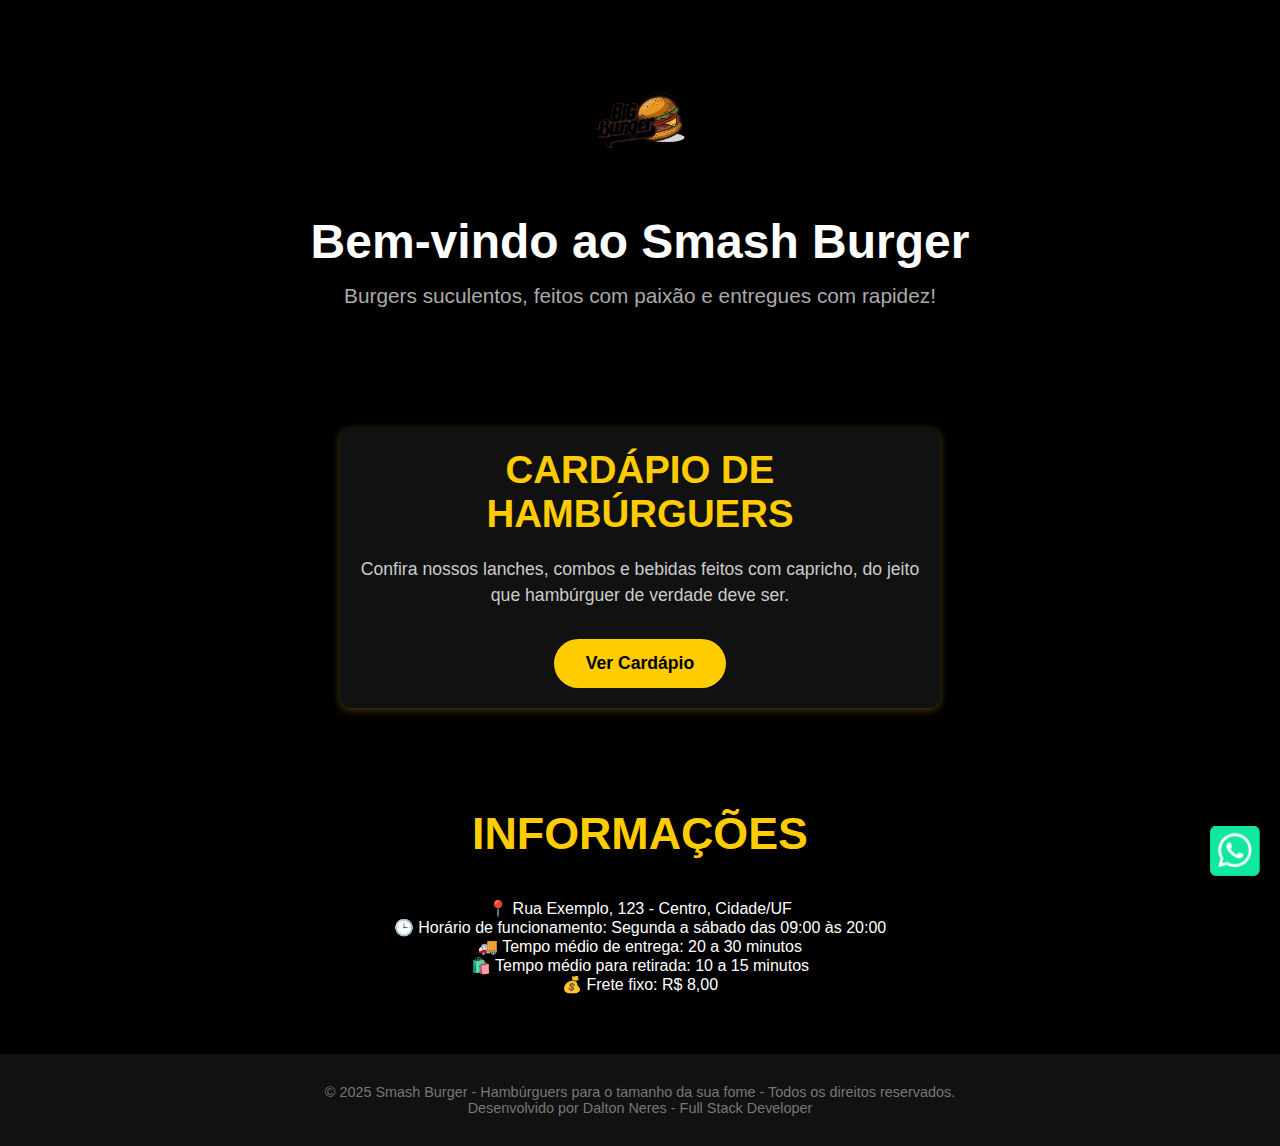
<file: index.html>
<!DOCTYPE html>
<html lang="pt-BR">

<head>
    <meta charset="UTF-8" />
    <meta name="viewport" content="width=device-width, initial-scale=1.0" />
    <title>Smash Burger | O Melhor Hambúrguer da Cidade</title>
    <link rel="icon" type="image/png" href="favicon.png" title="Big Burger">
    <link rel="stylesheet" href="style.css">
</head>

<body>

<header>
    <div class="logo">
        <img src="favicon.png" alt="Logo Smash Burger" title="Smash Burger Logo">
    </div>
    <h1>Bem-vindo ao Smash Burger</h1>
    <p>Burgers suculentos, feitos com paixão e entregues com rapidez!</p>
</header>

    <section id="lanches">
        <h2>Cardápio de Hambúrguers</h2>
        <p>Confira nossos lanches, combos e bebidas feitos com capricho, do jeito que hambúrguer de verdade deve ser.
        </p>
        <a href="cardapio.html" class="btn-ver-cardapio">Ver Cardápio</a>
    </section>

<section id="informacoes">
    <h2>Informações</h2>
    <p>📍 Rua Exemplo, 123 - Centro, Cidade/UF</p>
    <p>🕒 Horário de funcionamento: Segunda a sábado das 09:00 às 20:00</p>
    <p>🚚 Tempo médio de entrega: 20 a 30 minutos</p>
    <p>🛍️ Tempo médio para retirada: 10 a 15 minutos</p>
    <p>💰 Frete fixo: R$ 8,00</p>
</section>

    <a href="https://wa.me/5511999999999" target="_blank" title="Solicite seu Delivery!" class="whatsapp-link">
        <img src="whatsapp.png" alt="WhatsApp" />
    </a>

    <footer>
        <p>&copy; 2025 Smash Burger - Hambúrguers para o tamanho da sua fome - Todos os direitos reservados.</p>
      <p>
    Desenvolvido por 
    <a href="https://github.com/daltonneres" target="_blank" style="color: #777; text-decoration: none;">
      Dalton Neres - Full Stack Developer
    </a>
  </p>
</footer>

</body>

</html>
</file>
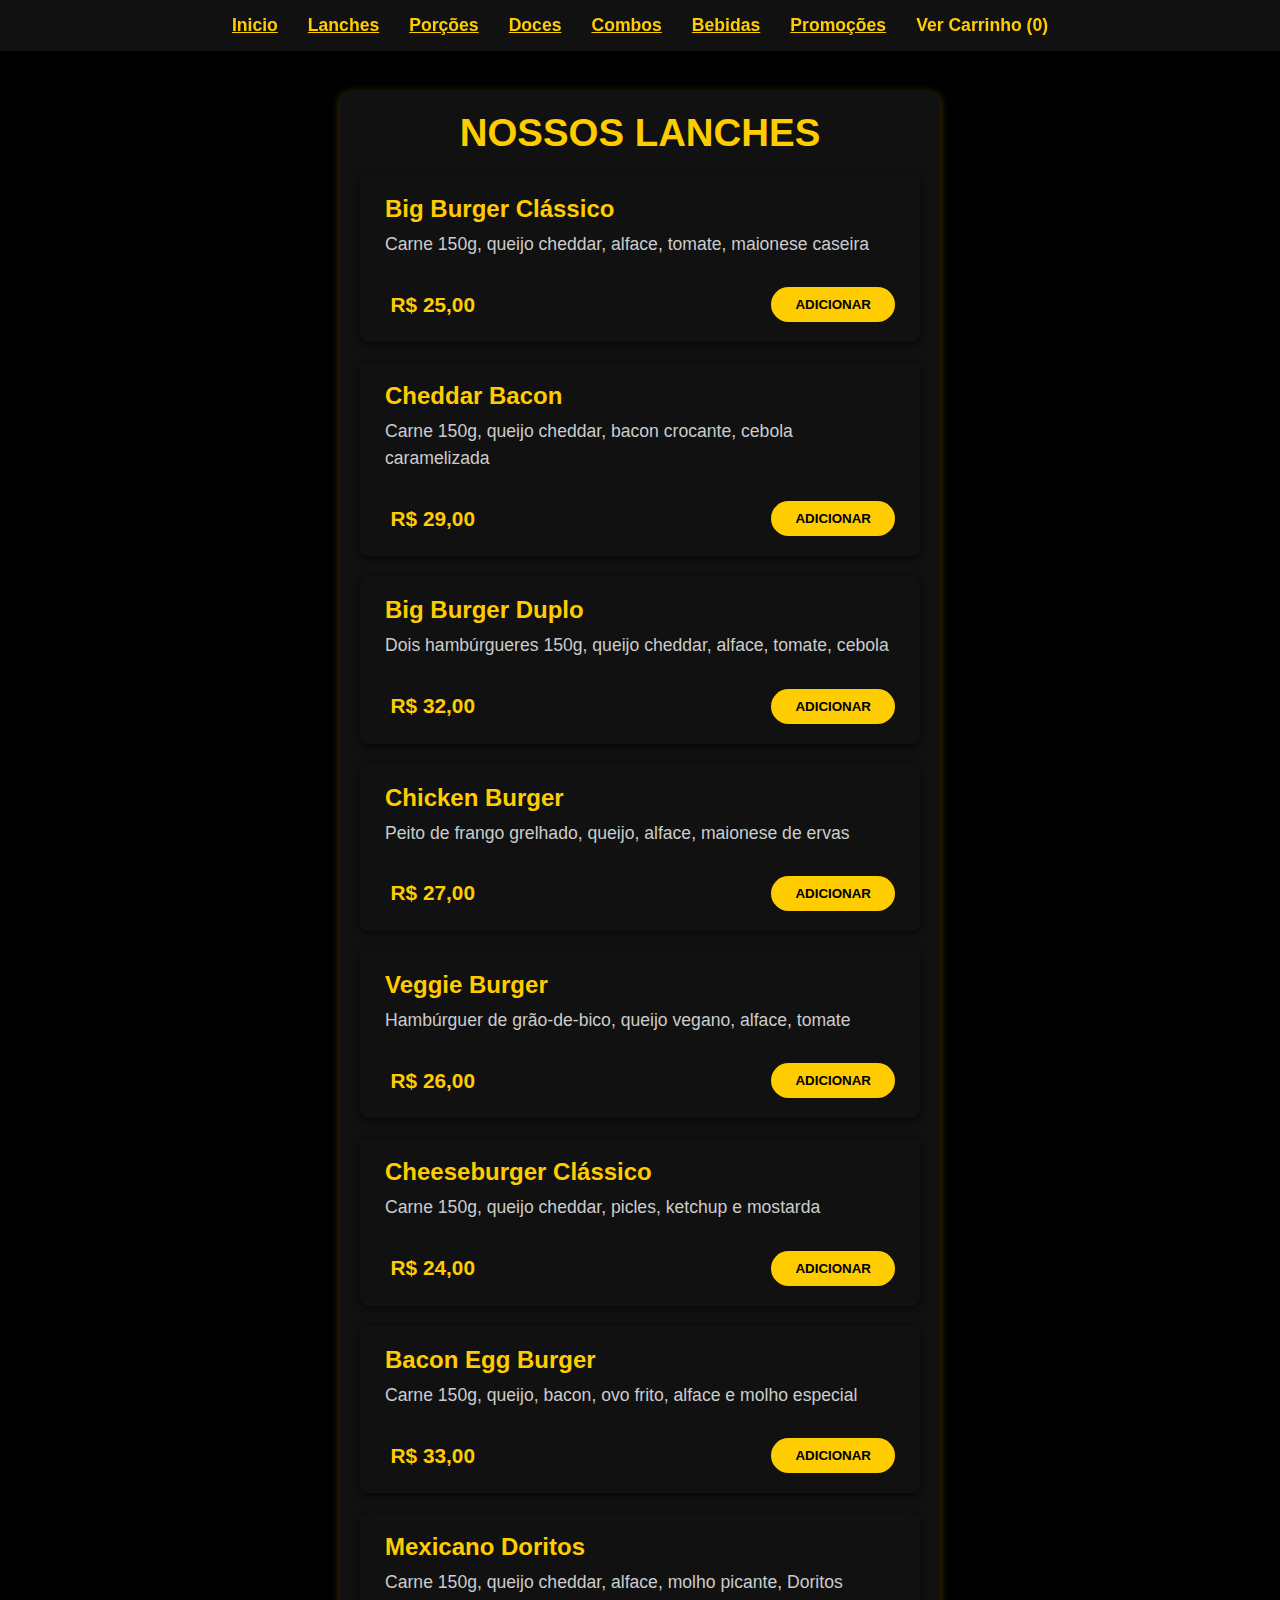
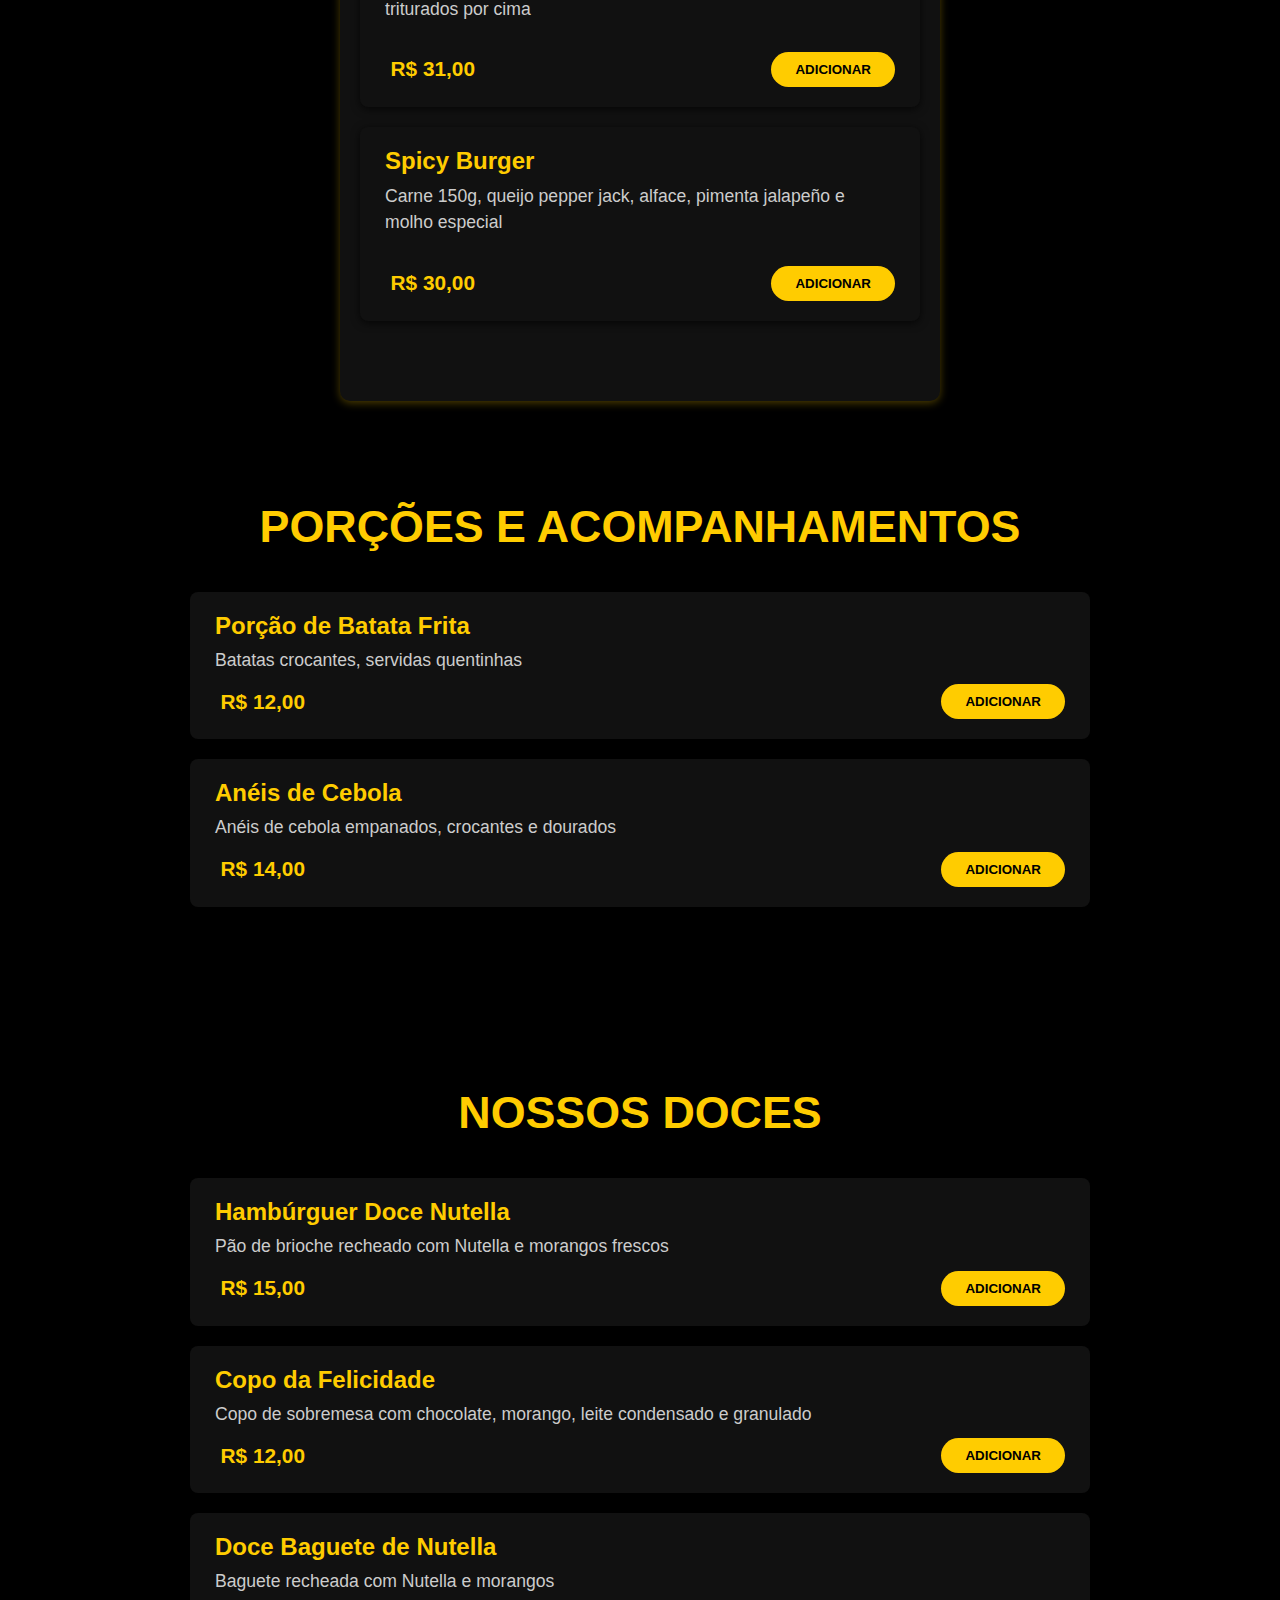
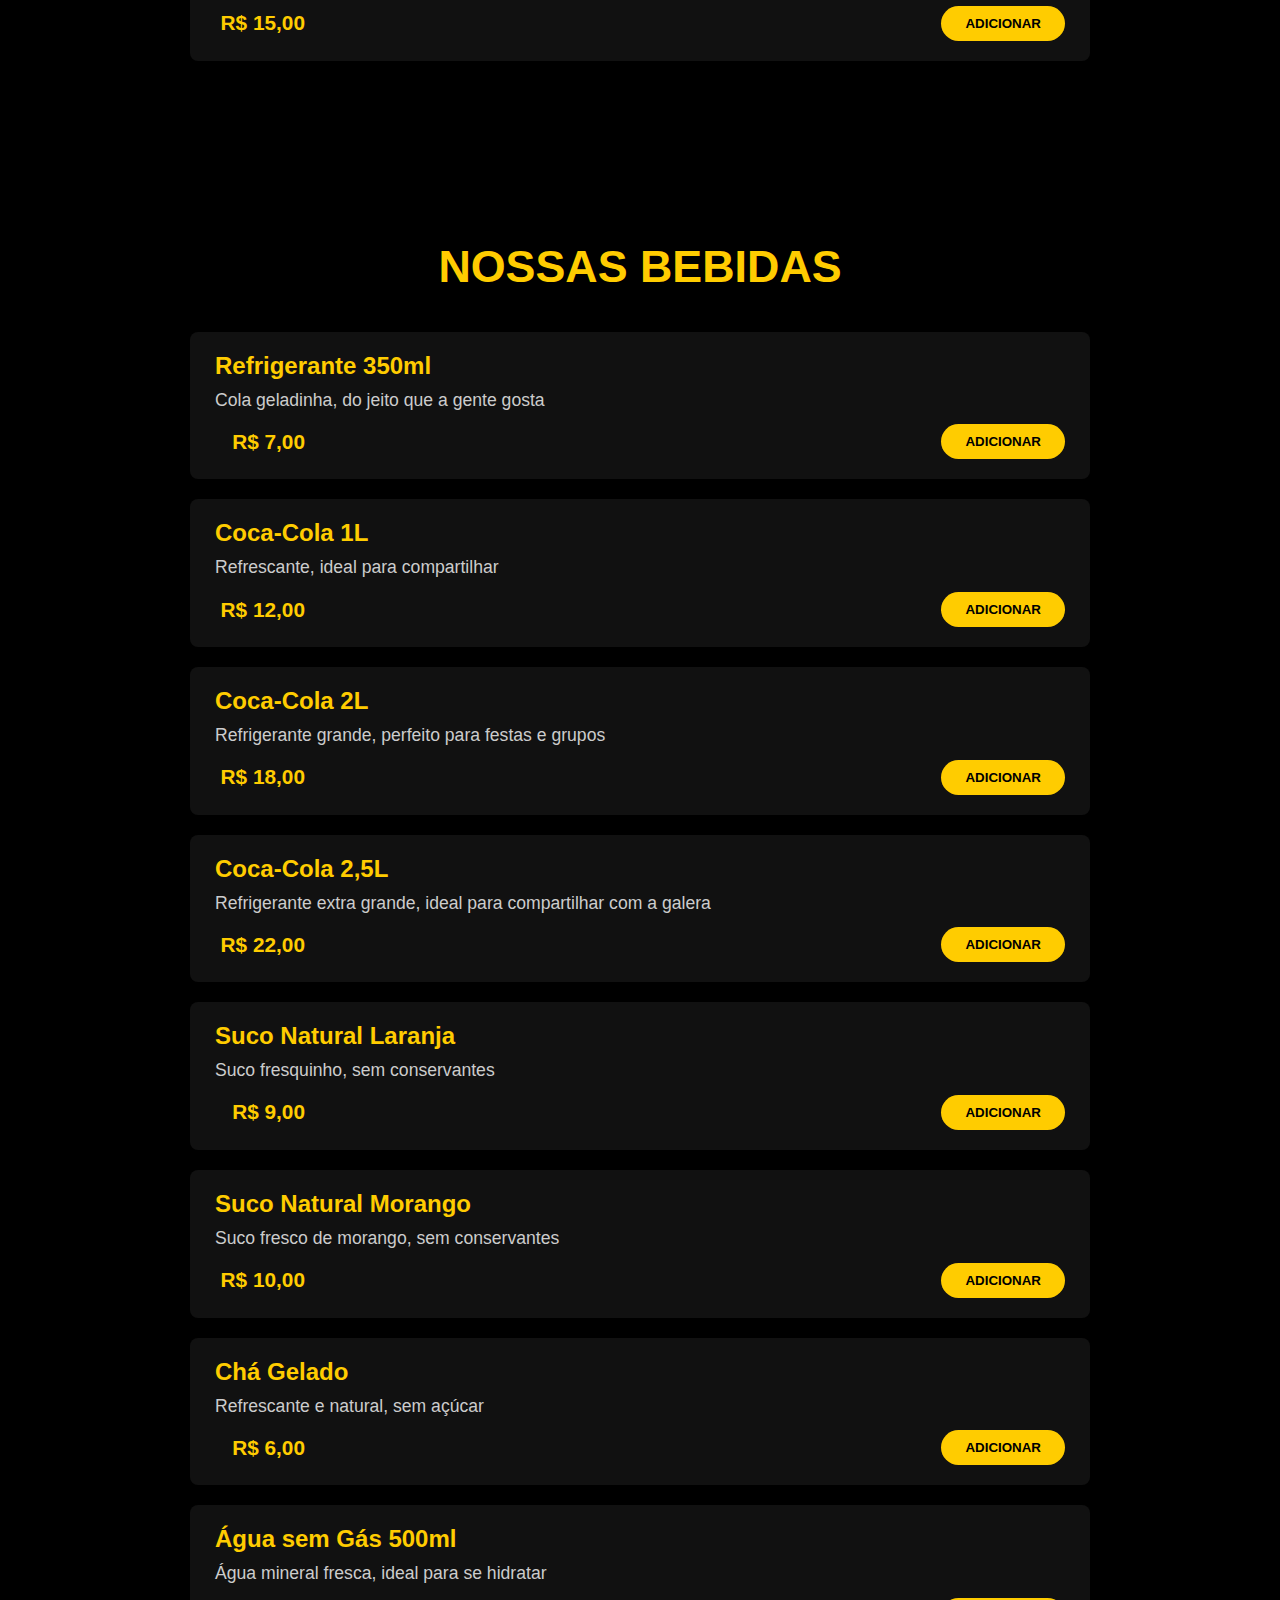
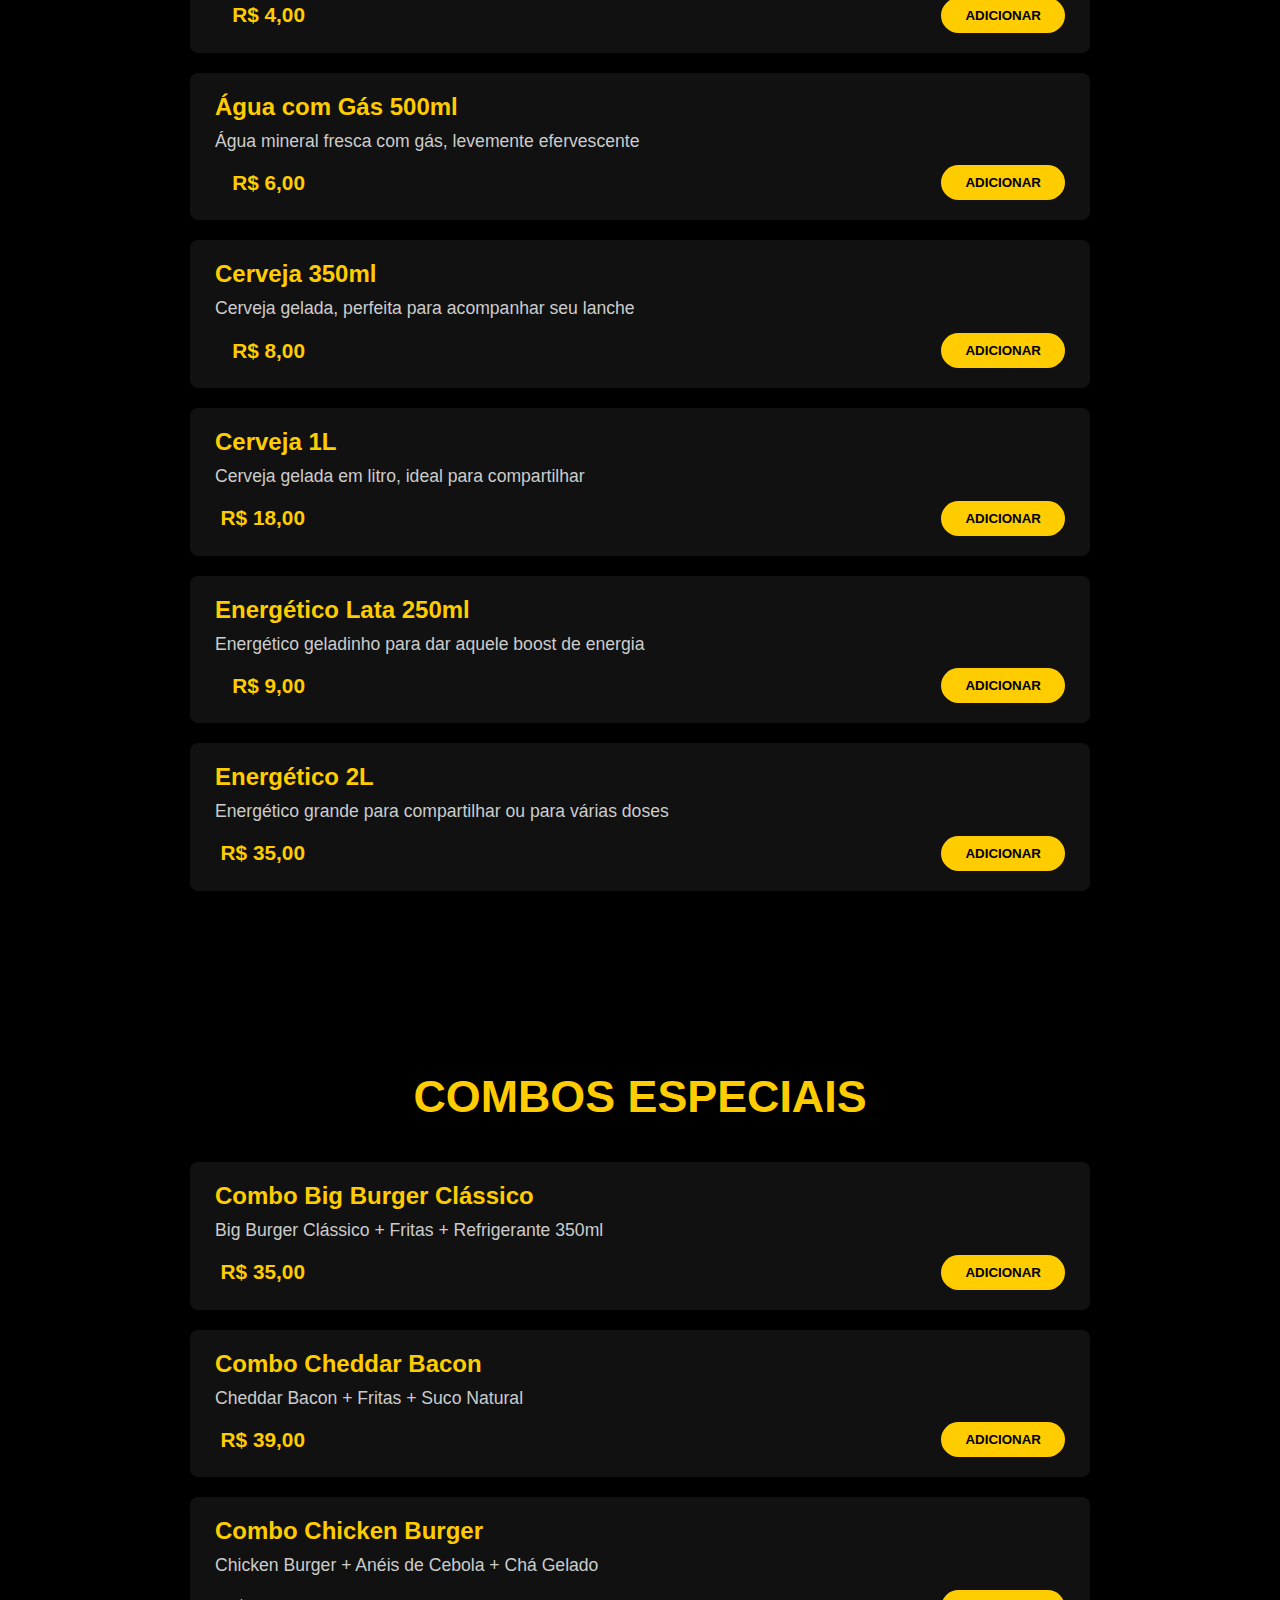
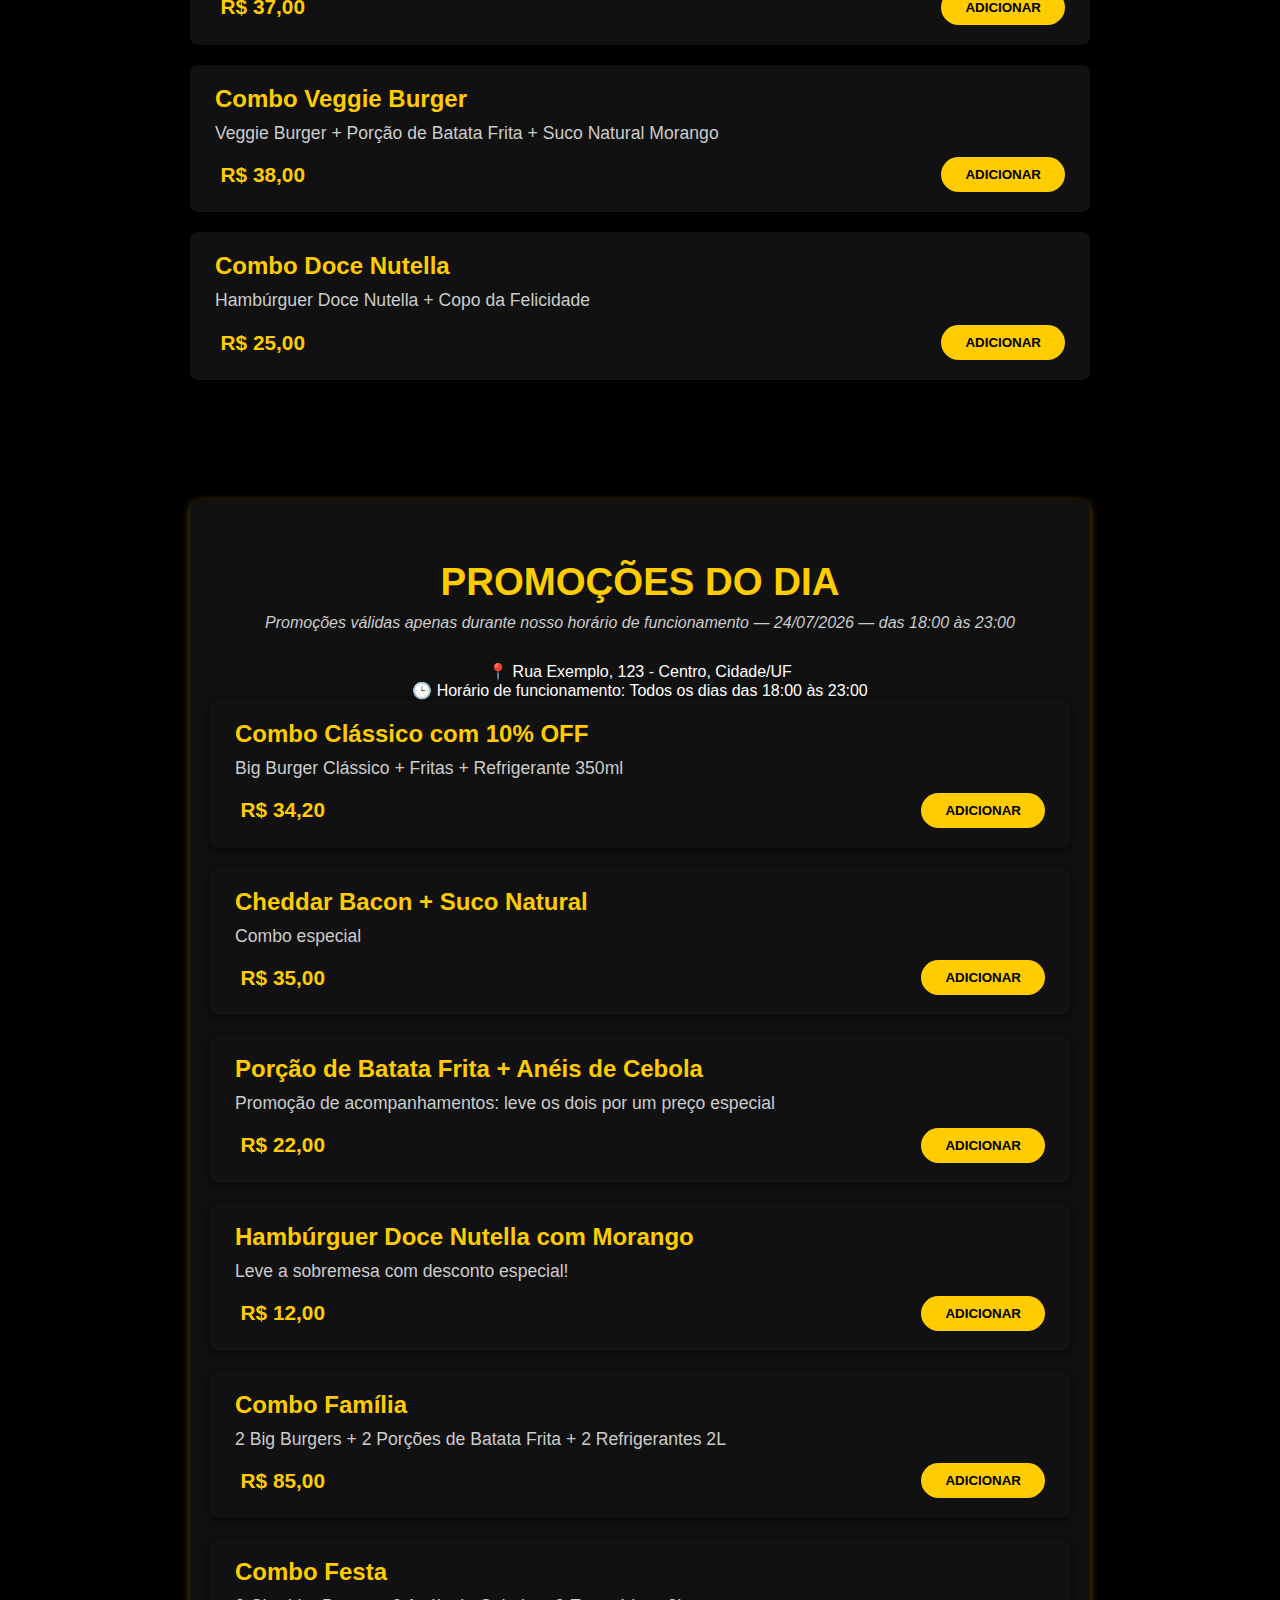
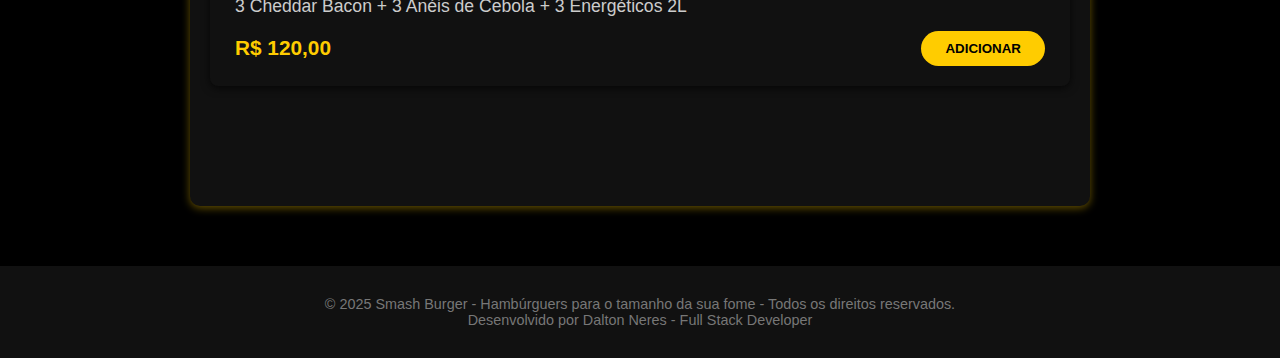
<file: cardapio.html>
<!DOCTYPE html>
<html lang="pt-BR">

<head>
    <meta charset="UTF-8" />
    <meta name="viewport" content="width=device-width, initial-scale=1" />
    <title>Cardápio | Smash Burger | O Melhor Hambúrguer da Cidade</title>
    <link rel="icon" type="image/png" href="favicon.png" title="Big Burger">
    <link rel="stylesheet" href="style.css" />
</head>

<body>

    <header class="menu-cardapio">
        <nav>
            <ul>
                <li><a href="index.html">Inicio</a></li>
                <li><a href="#lanches">Lanches</a></li>
                <li><a href="#porcoes">Porções</a></li>
                <li><a href="#doces">Doces</a></li>
                <li><a href="#combos">Combos</a></li>
                <li><a href="#bebidas">Bebidas</a></li>
                <li><a href="#promocoes">Promoções</a></li>
                <li><button id="btn-ver-carrinho">Ver Carrinho (<span id="contador-itens">0</span>)</button></li>
            </ul>
        </nav>
    </header>

    <main>
        <!-- Lanches salgados -->
        <section id="lanches">
            <h2>Nossos Lanches</h2>
            <ul class="lista-lanches">
                <li class="lanche-item">
                    <h3>Big Burger Clássico</h3>
                    <p>Carne 150g, queijo cheddar, alface, tomate, maionese caseira</p>
                    <span class="preco">R$ 25,00</span>
                    <button class="btn-adicionar" data-produto="Big Burger Clássico"
                        data-preco="25.00">Adicionar</button>
                </li>
                <li class="lanche-item">
                    <h3>Cheddar Bacon</h3>
                    <p>Carne 150g, queijo cheddar, bacon crocante, cebola caramelizada</p>
                    <span class="preco">R$ 29,00</span>
                    <button class="btn-adicionar" data-produto="Cheddar Bacon" data-preco="29.00">Adicionar</button>
                </li>
                <li class="lanche-item">
                    <h3>Big Burger Duplo</h3>
                    <p>Dois hambúrgueres 150g, queijo cheddar, alface, tomate, cebola</p>
                    <span class="preco">R$ 32,00</span>
                    <button class="btn-adicionar" data-produto="Big Burger Duplo" data-preco="32.00">Adicionar</button>
                </li>
                <li class="lanche-item">
                    <h3>Chicken Burger</h3>
                    <p>Peito de frango grelhado, queijo, alface, maionese de ervas</p>
                    <span class="preco">R$ 27,00</span>
                    <button class="btn-adicionar" data-produto="Chicken Burger" data-preco="27.00">Adicionar</button>
                </li>
                <li class="lanche-item">
                    <h3>Veggie Burger</h3>
                    <p>Hambúrguer de grão-de-bico, queijo vegano, alface, tomate</p>
                    <span class="preco">R$ 26,00</span>
                    <button class="btn-adicionar" data-produto="Veggie Burger" data-preco="26.00">Adicionar</button>
                </li>
                <li class="lanche-item">
                    <h3>Cheeseburger Clássico</h3>
                    <p>Carne 150g, queijo cheddar, picles, ketchup e mostarda</p>
                    <span class="preco">R$ 24,00</span>
                    <button class="btn-adicionar" data-produto="Cheeseburger Clássico"
                        data-preco="24.00">Adicionar</button>
                </li>
                <li class="lanche-item">
                    <h3>Bacon Egg Burger</h3>
                    <p>Carne 150g, queijo, bacon, ovo frito, alface e molho especial</p>
                    <span class="preco">R$ 33,00</span>
                    <button class="btn-adicionar" data-produto="Bacon Egg Burger" data-preco="33.00">Adicionar</button>
                </li>
                <!-- Novos lanches -->
                <li class="lanche-item">
                    <h3>Mexicano Doritos</h3>
                    <p>Carne 150g, queijo cheddar, alface, molho picante, Doritos triturados por cima</p>
                    <span class="preco">R$ 31,00</span>
                    <button class="btn-adicionar" data-produto="Mexicano Doritos" data-preco="31.00">Adicionar</button>
                </li>
                <li class="lanche-item">
                    <h3>Spicy Burger</h3>
                    <p>Carne 150g, queijo pepper jack, alface, pimenta jalapeño e molho especial</p>
                    <span class="preco">R$ 30,00</span>
                    <button class="btn-adicionar" data-produto="Spicy Burger" data-preco="30.00">Adicionar</button>
                </li>
            </ul>
        </section>

        <!-- Porções e acompanhamentos -->
        <section id="porcoes">
            <h2>Porções e Acompanhamentos</h2>
            <ul class="lista-lanches">
                <li class="lanche-item">
                    <h3>Porção de Batata Frita</h3>
                    <p>Batatas crocantes, servidas quentinhas</p>
                    <span class="preco">R$ 12,00</span>
                    <button class="btn-adicionar" data-produto="Porção de Batata Frita"
                        data-preco="12.00">Adicionar</button>
                </li>
                <li class="lanche-item">
                    <h3>Anéis de Cebola</h3>
                    <p>Anéis de cebola empanados, crocantes e dourados</p>
                    <span class="preco">R$ 14,00</span>
                    <button class="btn-adicionar" data-produto="Anéis de Cebola" data-preco="14.00">Adicionar</button>
                </li>
            </ul>
        </section>

        <!-- Doces -->
        <section id="doces">
            <h2>Nossos Doces</h2>
            <ul class="lista-lanches">
                <li class="lanche-item">
                    <h3>Hambúrguer Doce Nutella</h3>
                    <p>Pão de brioche recheado com Nutella e morangos frescos</p>
                    <span class="preco">R$ 15,00</span>
                    <button class="btn-adicionar" data-produto="Hambúrguer Doce Nutella"
                        data-preco="15.00">Adicionar</button>
                </li>
                <li class="lanche-item">
                    <h3>Copo da Felicidade</h3>
                    <p>Copo de sobremesa com chocolate, morango, leite condensado e granulado</p>
                    <span class="preco">R$ 12,00</span>
                    <button class="btn-adicionar" data-produto="Copo da Felicidade"
                        data-preco="12.00">Adicionar</button>
                </li>
                <li class="lanche-item">
                    <h3>Doce Baguete de Nutella</h3>
                    <p>Baguete recheada com Nutella e morangos</p>
                    <span class="preco">R$ 15,00</span>
                    <button class="btn-adicionar" data-produto="Doce Baguete de Nutella"
                        data-preco="15.00">Adicionar</button>
                </li>
            </ul>
        </section>

        <!-- Bebidas -->
        <section id="bebidas">
            <h2>Nossas Bebidas</h2>
            <ul class="lista-lanches">
                <li class="lanche-item">
                    <h3>Refrigerante 350ml</h3>
                    <p>Cola geladinha, do jeito que a gente gosta</p>
                    <span class="preco">R$ 7,00</span>
                    <button class="btn-adicionar" data-produto="Refrigerante 350ml" data-preco="7.00">Adicionar</button>
                </li>
                <li class="lanche-item">
                    <h3>Coca-Cola 1L</h3>
                    <p>Refrescante, ideal para compartilhar</p>
                    <span class="preco">R$ 12,00</span>
                    <button class="btn-adicionar" data-produto="Coca-Cola 1L" data-preco="12.00">Adicionar</button>
                </li>
                <li class="lanche-item">
                    <h3>Coca-Cola 2L</h3>
                    <p>Refrigerante grande, perfeito para festas e grupos</p>
                    <span class="preco">R$ 18,00</span>
                    <button class="btn-adicionar" data-produto="Coca-Cola 2L" data-preco="18.00">Adicionar</button>
                </li>
                <li class="lanche-item">
                    <h3>Coca-Cola 2,5L</h3>
                    <p>Refrigerante extra grande, ideal para compartilhar com a galera</p>
                    <span class="preco">R$ 22,00</span>
                    <button class="btn-adicionar" data-produto="Coca-Cola 2,5L" data-preco="22.00">Adicionar</button>
                </li>
                <li class="lanche-item">
                    <h3>Suco Natural Laranja</h3>
                    <p>Suco fresquinho, sem conservantes</p>
                    <span class="preco">R$ 9,00</span>
                    <button class="btn-adicionar" data-produto="Suco Natural Laranja"
                        data-preco="9.00">Adicionar</button>
                </li>
                <li class="lanche-item">
                    <h3>Suco Natural Morango</h3>
                    <p>Suco fresco de morango, sem conservantes</p>
                    <span class="preco">R$ 10,00</span>
                    <button class="btn-adicionar" data-produto="Suco Natural Morango"
                        data-preco="10.00">Adicionar</button>
                </li>
                <li class="lanche-item">
                    <h3>Chá Gelado</h3>
                    <p>Refrescante e natural, sem açúcar</p>
                    <span class="preco">R$ 6,00</span>
                    <button class="btn-adicionar" data-produto="Chá Gelado" data-preco="6.00">Adicionar</button>
                </li>
                <li class="lanche-item">
                    <h3>Água sem Gás 500ml</h3>
                    <p>Água mineral fresca, ideal para se hidratar</p>
                    <span class="preco">R$ 4,00</span>
                    <button class="btn-adicionar" data-produto="Água sem Gás 500ml" data-preco="4.00">Adicionar</button>
                </li>
                <li class="lanche-item">
                    <h3>Água com Gás 500ml</h3>
                    <p>Água mineral fresca com gás, levemente efervescente</p>
                    <span class="preco">R$ 6,00</span>
                    <button class="btn-adicionar" data-produto="Água com Gás 500ml" data-preco="6.00">Adicionar</button>
                </li>
                <li class="lanche-item">
                    <h3>Cerveja 350ml</h3>
                    <p>Cerveja gelada, perfeita para acompanhar seu lanche</p>
                    <span class="preco">R$ 8,00</span>
                    <button class="btn-adicionar" data-produto="Cerveja 350ml" data-preco="8.00">Adicionar</button>
                </li>
                <li class="lanche-item">
                    <h3>Cerveja 1L</h3>
                    <p>Cerveja gelada em litro, ideal para compartilhar</p>
                    <span class="preco">R$ 18,00</span>
                    <button class="btn-adicionar" data-produto="Cerveja 1L" data-preco="18.00">Adicionar</button>
                </li>
                <li class="lanche-item">
                    <h3>Energético Lata 250ml</h3>
                    <p>Energético geladinho para dar aquele boost de energia</p>
                    <span class="preco">R$ 9,00</span>
                    <button class="btn-adicionar" data-produto="Energético Lata 250ml"
                        data-preco="9.00">Adicionar</button>
                </li>
                <li class="lanche-item">
                    <h3>Energético 2L</h3>
                    <p>Energético grande para compartilhar ou para várias doses</p>
                    <span class="preco">R$ 35,00</span>
                    <button class="btn-adicionar" data-produto="Energético 2L" data-preco="35.00">Adicionar</button>
                </li>
            </ul>
        </section>

        <!-- Combos -->
        <section id="combos">
            <h2>Combos Especiais</h2>
            <ul class="lista-lanches">
                <li class="lanche-item">
                    <h3>Combo Big Burger Clássico</h3>
                    <p>Big Burger Clássico + Fritas + Refrigerante 350ml</p>
                    <span class="preco">R$ 35,00</span>
                    <button class="btn-adicionar" data-produto="Combo Big Burger Clássico"
                        data-preco="35.00">Adicionar</button>
                </li>
                <li class="lanche-item">
                    <h3>Combo Cheddar Bacon</h3>
                    <p>Cheddar Bacon + Fritas + Suco Natural</p>
                    <span class="preco">R$ 39,00</span>
                    <button class="btn-adicionar" data-produto="Combo Cheddar Bacon"
                        data-preco="39.00">Adicionar</button>
                </li>
                <li class="lanche-item">
                    <h3>Combo Chicken Burger</h3>
                    <p>Chicken Burger + Anéis de Cebola + Chá Gelado</p>
                    <span class="preco">R$ 37,00</span>
                    <button class="btn-adicionar" data-produto="Combo Chicken Burger"
                        data-preco="37.00">Adicionar</button>
                </li>
                <li class="lanche-item">
                    <h3>Combo Veggie Burger</h3>
                    <p>Veggie Burger + Porção de Batata Frita + Suco Natural Morango</p>
                    <span class="preco">R$ 38,00</span>
                    <button class="btn-adicionar" data-produto="Combo Veggie Burger"
                        data-preco="38.00">Adicionar</button>
                </li>
                <li class="lanche-item">
                    <h3>Combo Doce Nutella</h3>
                    <p>Hambúrguer Doce Nutella + Copo da Felicidade</p>
                    <span class="preco">R$ 25,00</span>
                    <button class="btn-adicionar" data-produto="Combo Doce Nutella"
                        data-preco="25.00">Adicionar</button>
                </li>
            </ul>
        </section>

        <!-- Promoções -->
        <section id="promocoes">
            <h2>Promoções do Dia</h2>
            <p class="data-promo">
                Promoções válidas apenas durante nosso horário de funcionamento — <span id="data-atual"></span> — das
                18:00 às 23:00
            </p>
            <p class="info-loja">
                📍 Rua Exemplo, 123 - Centro, Cidade/UF<br>
                🕒 Horário de funcionamento: Todos os dias das 18:00 às 23:00
            </p>
            <ul class="lista-lanches">
                <li class="lanche-item">
                    <h3>Combo Clássico com 10% OFF</h3>
                    <p>Big Burger Clássico + Fritas + Refrigerante 350ml</p>
                    <span class="preco">R$ 34,20</span>
                    <button class="btn-adicionar" data-produto="Combo Clássico com 10% OFF"
                        data-preco="34.20">Adicionar</button>
                </li>
                <li class="lanche-item">
                    <h3>Cheddar Bacon + Suco Natural</h3>
                    <p>Combo especial</p>
                    <span class="preco">R$ 35,00</span>
                    <button class="btn-adicionar" data-produto="Cheddar Bacon + Suco Natural"
                        data-preco="35.00">Adicionar</button>
                </li>
                <li class="lanche-item">
                    <h3>Porção de Batata Frita + Anéis de Cebola</h3>
                    <p>Promoção de acompanhamentos: leve os dois por um preço especial</p>
                    <span class="preco">R$ 22,00</span>
                    <button class="btn-adicionar" data-produto="Porção de Batata Frita + Anéis de Cebola"
                        data-preco="22.00">Adicionar</button>
                </li>
                <li class="lanche-item">
                    <h3>Hambúrguer Doce Nutella com Morango</h3>
                    <p>Leve a sobremesa com desconto especial!</p>
                    <span class="preco">R$ 12,00</span>
                    <button class="btn-adicionar" data-produto="Hambúrguer Doce Nutella com Morango"
                        data-preco="12.00">Adicionar</button>
                </li>
                <li class="lanche-item">
                    <h3>Combo Família</h3>
                    <p>2 Big Burgers + 2 Porções de Batata Frita + 2 Refrigerantes 2L</p>
                    <span class="preco">R$ 85,00</span>
                    <button class="btn-adicionar" data-produto="Combo Família" data-preco="85.00">Adicionar</button>
                </li>
                <li class="lanche-item">
                    <h3>Combo Festa</h3>
                    <p>3 Cheddar Bacon + 3 Anéis de Cebola + 3 Energéticos 2L</p>
                    <span class="preco">R$ 120,00</span>
                    <button class="btn-adicionar" data-produto="Combo Festa" data-preco="120.00">Adicionar</button>
                </li>
            </ul>
        </section>

        <script>
            // Pega a data atual e coloca na seção promoções
            const dataAtualEl = document.getElementById('data-atual');
            const hoje = new Date();
            const opcoes = { day: '2-digit', month: '2-digit', year: 'numeric' };
            dataAtualEl.textContent = hoje.toLocaleDateString('pt-BR', opcoes);
        </script>
    </main>

    <div id="modal-carrinho" class="modal-carrinho hidden">
        <div class="modal-content">
            <h2>Seu Carrinho</h2>
            <ul id="lista-carrinho"></ul>
            <p id="total-carrinho">Total: R$ 0,00</p>

            <div class="opcoes-pedido">
                <label for="tipo-entrega">Tipo de Pedido:</label><br />
                <select id="tipo-entrega" name="tipo-entrega">
                    <option value="Entrega">Entrega (+R$ 8,00)</option>
                    <option value="Retirada">Retirada</option>
                </select>

                <br /><br />

                <!-- Endereço aparece só se for entrega -->
                <div id="campo-endereco" style="display: none;">
                    <label for="endereco">Endereço de Entrega:</label><br />
                    <input type="text" id="endereco" name="endereco" placeholder="Rua, número, bairro, cidade" />
                </div>

                <br />

                <label for="forma-pagamento">Forma de Pagamento:</label><br />
                <select id="forma-pagamento" name="forma-pagamento">
                    <option value="Dinheiro">Dinheiro</option>
                    <option value="Pix">Pix</option>
                    <option value="Cartão de Crédito">Cartão de Crédito</option>
                    <option value="Cartão de Débito">Cartão de Débito</option>
                </select>

                <br /><br />

                <label for="troco">Precisa de troco? Se sim, informe o valor:</label><br />
                <input type="text" id="troco" name="troco" placeholder="Ex: 50,00" />
            </div>

            <button id="btn-enviar-whatsapp">Enviar Pedido via WhatsApp</button>
            <button id="btn-limpar-carrinho">Limpar Carrinho</button>
            <button id="btn-fechar-carrinho">Fechar</button>
        </div>
    </div>

    <script src="script.js"></script>

    <footer>
        <p>&copy; 2025 Smash Burger - Hambúrguers para o tamanho da sua fome - Todos os direitos reservados.</p>
      <p>
    Desenvolvido por 
    <a href="https://github.com/daltonneres" target="_blank" style="color: #777; text-decoration: none;">
      Dalton Neres - Full Stack Developer
    </a>
  </p>
</footer>

</body>

</html>
</file>
<file: style.css>
* {
    margin: 0;
    padding: 0;
    box-sizing: border-box;
}

body {
    font-family: 'Segoe UI', Tahoma, Geneva, Verdana, sans-serif;
    background-color: #000;
    color: #fff;
    text-align: center;
}

header {
    padding: 60px 20px 40px;
    text-align: center;
}

.logo img {
    width: 120px;
    /* Aumentei o tamanho da logo */
    height: auto;
    margin-bottom: 30px;
    /* mais espaço abaixo da logo */
}

header h1 {
    font-size: 3rem;
    color: #fff;
    font-weight: bold;
    margin-bottom: 15px;
    /* espaço abaixo do título */
}

header p {
    font-size: 1.3rem;
    color: #aaa;
    margin-bottom: 40px;
    /* espaço maior para não grudar com a próxima seção */
}


section#cardapio p {
    font-size: 1.1rem;
    color: #ddd;
    margin-bottom: 30px;
}

.titulo {
    font-size: 2.8rem;
    color: #fff;
    font-weight: bold;
    margin-bottom: 10px;
}

.subtitulo {
    font-size: 1.2rem;
    color: #aaa;
    margin-bottom: 30px;
}

.btn-ver-cardapio {
    display: inline-block;
    padding: 14px 28px;
    background-color: #ffcc00;
    color: #000;
    font-weight: bold;
    font-size: 1rem;
    text-decoration: none;
    border-radius: 25px;
    transition: 0.3s ease;
}

.btn-ver-cardapio:hover {
    background-color: #e6b800;
}

section#cardapio {
    padding: 60px 20px 80px;
    /* mais espaço embaixo pra não colar no footer */
}

section#cardapio h2 {
    font-size: 2.4rem;
    color: #ffcc00;
    margin-bottom: 15px;
}

footer {
    padding: 30px;
    background-color: #111;
    color: #777;
    font-size: 0.9rem;
}

.whatsapp-link {
  position: fixed;
  bottom: 20px;
  right: 20px;
  z-index: 1000;
}

.whatsapp-link img {
  width: 50px;
  height: 50px;
  cursor: pointer;
  transition: transform 0.3s ease;
}

.whatsapp-link img:hover {
  transform: scale(1.1);
}

/* Menu fixo no topo */
.menu-cardapio {
  position: sticky;
  top: 0;
  background-color: #111;
  padding: 15px 0;
  z-index: 999;
  box-shadow: 0 2px 6px rgba(0, 0, 0, 0.7);
}

.menu-cardapio nav ul {
  list-style: none;
  display: flex;
  justify-content: center;
  gap: 30px;
  margin: 0;
  padding: 0;
  align-items: center;
}

.menu-cardapio nav ul li a,
.menu-cardapio nav ul li button {
  color: #ffcc00;
  background: none;
  border: none;
  font-weight: bold;
  font-size: 1.1rem;
  cursor: pointer;
  transition: color 0.3s ease;
}

.menu-cardapio nav ul li a:hover,
.menu-cardapio nav ul li a:focus,
.menu-cardapio nav ul li button:hover,
.menu-cardapio nav ul li button:focus {
  color: #fff;
}

/* Seções e listas */
section {
  padding: 60px 20px;
}

section h2 {
  text-align: center;
  color: #ffcc00;
  font-size: 2.8rem;
  margin-bottom: 40px;
  font-weight: 800;
  text-transform: uppercase;
}

.lista-lanches {
  list-style: none;
  max-width: 900px;
  margin: 0 auto 60px;
  padding: 0;
  text-align: left;
  font-family: 'Segoe UI', Tahoma, Geneva, Verdana, sans-serif;
}

.lanche-item {
  background-color: #111;
  padding: 20px 25px;
  margin-bottom: 20px;
  border-radius: 8px;
  color: #fff;
  display: flex;
  justify-content: space-between;
  align-items: center;
  flex-wrap: wrap;
  box-shadow: 0 2px 8px rgba(0, 0, 0, 0.7);
  transition: background-color 0.3s ease;
}

.lanche-item:hover {
  background-color: #222;
}

.lanche-item h3 {
  margin: 0 0 8px 0;
  flex-basis: 100%;
  font-weight: 700;
  font-size: 1.5rem;
  color: #ffcc00;
}

.lanche-item p {
  margin: 0 0 12px 0;
  color: #ccc;
  flex-basis: 100%;
  font-size: 1.1rem;
  line-height: 1.4;
}

.preco {
  font-weight: 700;
  font-size: 1.3rem;
  color: #ffcc00;
  margin-right: 20px;
  min-width: 90px;
  text-align: right;
}

.btn-adicionar {
  background-color: #ffcc00;
  border: none;
  padding: 10px 24px;
  border-radius: 25px;
  font-weight: 700;
  color: #000;
  cursor: pointer;
  transition: background-color 0.3s ease;
  min-width: 120px;
  text-transform: uppercase;
  flex-shrink: 0;
}

.btn-adicionar:hover {
  background-color: #e6b800;
}

/* Modal Carrinho */

.modal-carrinho {
  position: fixed;
  top: 0;
  left: 0;
  width: 100%;
  height: 100%;
  background-color: rgba(0,0,0,0.8);
  display: flex;
  justify-content: center;
  align-items: center;
  z-index: 1500;
}

.modal-carrinho.hidden {
  display: none;
}

.modal-content {
  background-color: #111;
  padding: 30px;
  border-radius: 10px;
  max-width: 500px;
  width: 90%;
  color: #fff;
  box-shadow: 0 0 10px #ffcc00;
  text-align: center;
}

#lista-carrinho {
  list-style: none;
  padding: 0;
  margin: 20px 0;
  max-height: 300px;
  overflow-y: auto;
  text-align: left;
}

#lista-carrinho li {
  border-bottom: 1px solid #444;
  padding: 10px 0;
  display: flex;
  justify-content: space-between;
  font-weight: 600;
}

#total-carrinho {
  font-size: 1.4rem;
  font-weight: 700;
  margin-bottom: 20px;
  color: #ffcc00;
}

#btn-enviar-whatsapp, #btn-fechar-carrinho {
  background-color: #ffcc00;
  border: none;
  color: #000;
  font-weight: 700;
  padding: 12px 24px;
  border-radius: 30px;
  cursor: pointer;
  margin: 10px 5px 0 5px;
  width: 45%;
  transition: background-color 0.3s ease;
}

#btn-enviar-whatsapp:hover, #btn-fechar-carrinho:hover {
  background-color: #e6b800;
}
#btn-limpar-carrinho {
  background-color: #ff4444;
  border: none;
  color: #fff;
  font-weight: 700;
  padding: 12px 24px;
  border-radius: 30px;
  cursor: pointer;
  margin: 10px 5px 0 5px;
  width: 45%;
  transition: background-color 0.3s ease;
}

#btn-limpar-carrinho:hover {
  background-color: #cc0000;
}

#promocoes {
  padding: 60px 20px;
  background-color: #111;
  max-width: 900px;
  margin: 0 auto 60px;
  border-radius: 10px;
  box-shadow: 0 2px 8px rgba(255, 204, 0, 0.4);
  color: #fff;
  font-family: 'Segoe UI', Tahoma, Geneva, Verdana, sans-serif;
}

#promocoes h2 {
  color: #ffcc00;
  text-align: center;
  font-size: 2.4rem;
  margin-bottom: 10px;
  font-weight: 800;
  text-transform: uppercase;
}

.data-promo {
  text-align: center;
  font-style: italic;
  margin-bottom: 30px;
  color: #ccc;
  font-size: 1rem;
}

.lista-promocoes {
  list-style: none;
  padding: 0 20px;
  font-size: 1.2rem;
  line-height: 1.5;
}

.lista-promocoes li {
  margin-bottom: 20px;
  border-bottom: 1px solid #444;
  padding-bottom: 10px;
}

.preco-promo {
  color: #ffcc00;
  font-weight: 700;
}

/* Estilo comum para as 3 seções */
section#lanches,
section#pasteis,
section#sorvetes {
  max-width: 600px;
  margin: 40px auto;
  padding: 20px;
  background-color: #111;
  border-radius: 10px;
  box-shadow: 0 2px 8px rgba(255, 204, 0, 0.3);
  color: #fff;
  text-align: center;
  font-family: 'Segoe UI', Tahoma, Geneva, Verdana, sans-serif;
}

/* Títulos */
section#lanches h2,
section#pasteis h2,
section#sorvetes h2 {
  font-size: 2.4rem;
  color: #ffcc00;
  margin-bottom: 20px;
  font-weight: 800;
  text-transform: uppercase;
}

/* Parágrafos */
section#lanches p,
section#pasteis p,
section#sorvetes p {
  font-size: 1.1rem;
  color: #ccc;
  margin-bottom: 30px;
  line-height: 1.5;
}

/* Botões */
section#lanches .btn-ver-cardapio,
section#pasteis .btn-ver-cardapio,
section#sorvetes .btn-ver-cardapio {
  display: inline-block;
  padding: 14px 32px;
  background-color: #ffcc00;
  color: #000;
  font-weight: 700;
  font-size: 1.1rem;
  text-decoration: none;
  border-radius: 25px;
  transition: background-color 0.3s ease;
}

section#lanches .btn-ver-cardapio:hover,
section#pasteis .btn-ver-cardapio:hover,
section#sorvetes .btn-ver-cardapio:hover {
  background-color: #e6b800;
}

.opcoes-pedido {
  margin: 20px 0;
  text-align: left;
  font-size: 1rem;
  color: #eee;
}

.opcoes-pedido label {
  font-weight: 700;
  color: #ffcc00;
}

.opcoes-pedido select,
.opcoes-pedido input[type="text"] {
  width: 100%;
  padding: 8px 10px;
  margin-top: 6px;
  border-radius: 6px;
  border: none;
  font-size: 1rem;
  box-sizing: border-box;
}

/* Modal de seleção de sabores */
#modal-sabores .modal-content {
    max-width: 400px;
    text-align: left;
}

#lista-sabores {
    margin: 15px 0;
    max-height: 200px;
    overflow-y: auto;
}

#lista-sabores label {
    display: block;
    padding: 5px 0;
    cursor: pointer;
}

#contador-sabores {
    font-weight: bold;
    color: #ffcc00;
    margin-top: 10px;
}

#btn-adicionar-carrinho-pastel, #btn-fechar-sabores {
    background-color: #ffcc00;
    border: none;
    color: #000;
    font-weight: 700;
    padding: 10px 20px;
    border-radius: 25px;
    cursor: pointer;
    margin: 10px 5px 0 5px;
}

#btn-fechar-sabores {
    background-color: #ff4444;
    color: #fff;
}

#btn-adicionar-carrinho-pastel:hover {
    background-color: #e6b800;
}

#btn-fechar-sabores:hover {
    background-color: #cc0000;
}

/* Ajuste da seção de montagem de pastel */
#pasteis .lanche-item label,
#pasteis .lanche-item select,
#pasteis .lanche-item button {
  display: block;
  width: 100%;
  margin-top: 10px;
}

#pasteis .lanche-item button {
  background-color: #ffcc00;
  color: #000;
  font-weight: 700;
  border: none;
  padding: 12px 20px;
  border-radius: 25px;
  cursor: pointer;
  transition: background-color 0.3s ease;
}

#pasteis .lanche-item button:hover {
  background-color: #e6b800;
}

/* Select de tamanho no mesmo estilo do botão */
#pasteis #tamanho-pastel {
  background-color: #ffcc00;
  color: #000;
  font-weight: 700;
  border: none;
  padding: 12px 20px;
  border-radius: 25px;
  cursor: pointer;
  transition: background-color 0.3s ease;
  width: 100%;
  appearance: none; /* remove a setinha padrão */
  text-align: center;
}

#pasteis #tamanho-pastel:hover {
  background-color: #e6b800;
}
</file>
